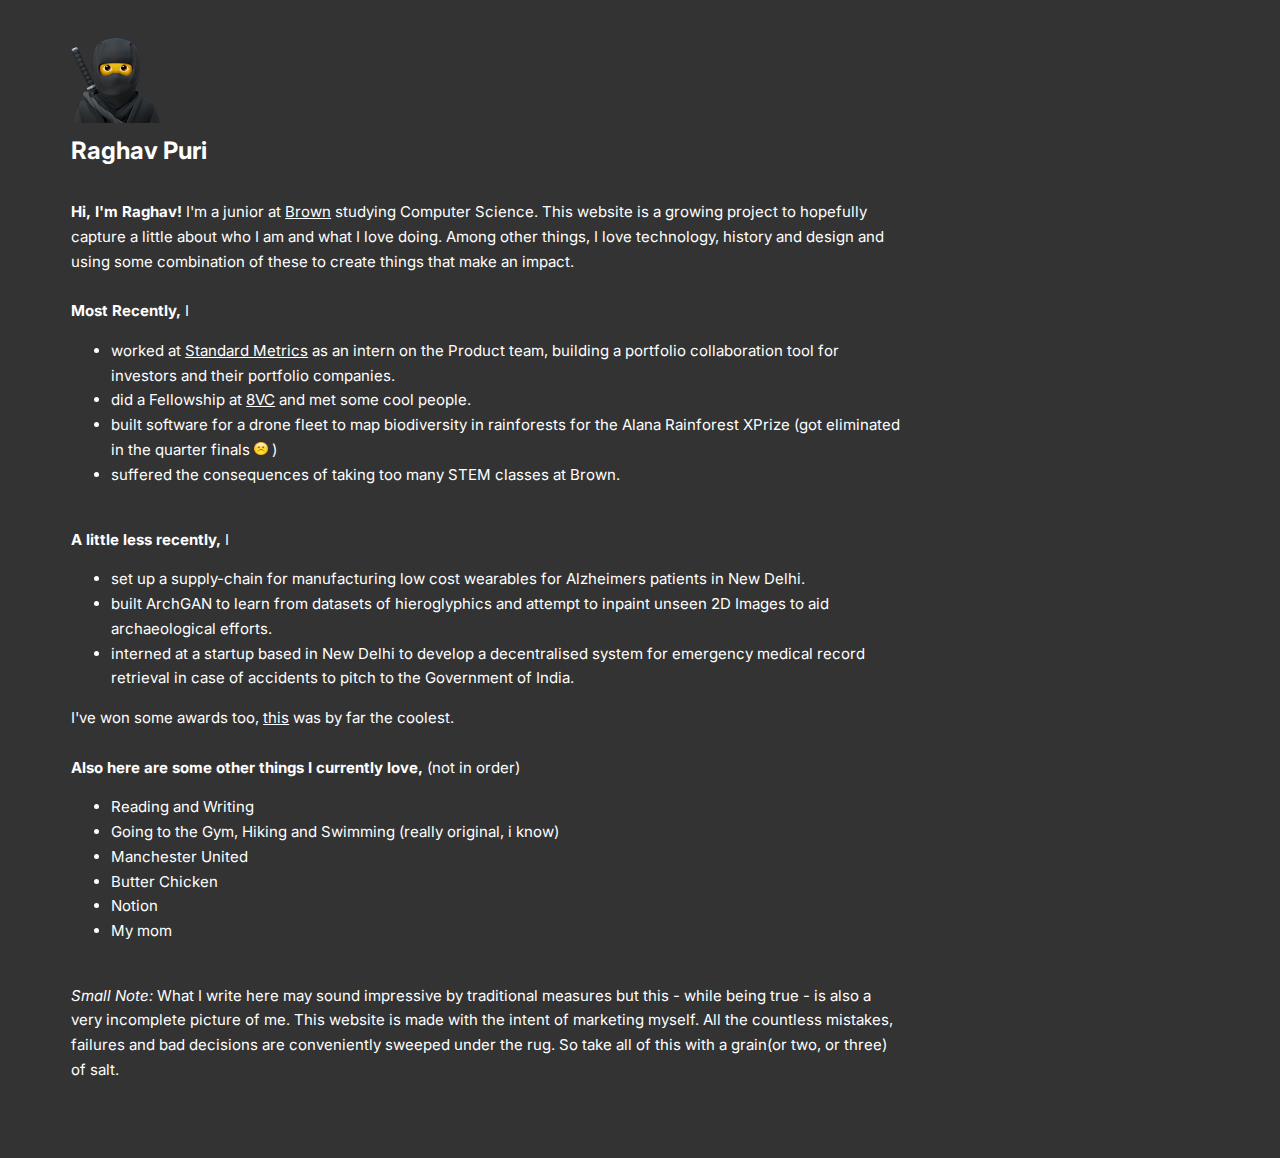
<file: index.html>
<html>
    <link href="https://fonts.googleapis.com/css2?family=Inter:wght@400;700&display=swap" rel="stylesheet">
    <link rel="icon" href="ninja.png">
    <link href="style.css" rel="stylesheet">
    <body>
        <div class = "main" style = "max-width:65vw;">
        <title>Raghav Puri</title>
        <img src = "ninja.png" class = "ninja"><h1>Raghav Puri</h1>
        <p>
        <b>Hi, I'm Raghav!</b> I'm a junior at <a href = "https://engineering.brown.edu/">Brown</a> studying Computer Science.
        This website is a growing project to hopefully capture a little about who I am and what I love doing. Among other things, I love technology, history and design and using some combination of these to create things that make an impact.<br/> 
        <br/><b>Most Recently,</b> I<br>   
        <ul>
            <li>worked at <a href = "https://www.standardmetrics.io">Standard Metrics</a> as an intern on the Product team, building a portfolio collaboration tool for investors and their portfolio companies.</li>   
            <li>did a Fellowship at <a href = "https://www.8vc.com/fellowship">8VC</a> and met some cool people.</li>    
            <li>built software for a drone fleet to map biodiversity in rainforests for the Alana Rainforest XPrize (got eliminated in the quarter finals <img src = "sad.webp" style = "height:1.5vh; margin-top:0.5%;" class = "sd"> )</li>      
            <li>suffered the consequences of taking too many STEM classes at Brown.</li>
        </ul><br>
        <b>A little less recently,</b> I<br>
        <ul> 
            <li>set up a supply-chain for manufacturing low cost wearables for Alzheimers patients in New Delhi.</li>      
            <li>built ArchGAN to learn from datasets of hieroglyphics and attempt to inpaint unseen 2D Images to aid archaeological efforts.</li> 
            <li>interned at a startup based in New Delhi to develop a decentralised system for emergency medical record retrieval in case of accidents to pitch to the Government of India.</li>     
        </ul>
        I've won some awards too, <a href = "https://twitter.com/narendramodi/status/1220702210797056002?lang=en">this</a> was by far the coolest.
        <br/><br/><b>Also here are some other things I currently love,</b> (not in order)<br>
        <ul> 
            <li>Reading and Writing</li>
            <li>Going to the Gym, Hiking and Swimming (really original, i know)</li>
            <li>Manchester United</li>    
            <li>Butter Chicken</li>
            <li>Notion</li>
            <li>My mom</li>
        </ul>
        <br>           
        <i>Small Note:</i> What I write here may sound impressive by traditional measures but this - while being true - is also a very incomplete picture of me. 
        This website is made with the intent of marketing myself. All the countless mistakes, failures and bad decisions are conveniently sweeped under 
        the rug. So take all of this with a grain(or two, or three) of salt.
        </p>
        </div>
    </body>
</html>
</file>
<file: style.css>
body, input {
    background-color: #333;
    color:#fff;
    font-family: 'Inter', 'Helvetica Neue', Helvetica, Arial, sans-serif;
    -webkit-font-smoothing: antialiased;
    -moz-osx-font-smoothing: grayscale;
    -webkit-text-size-adjust: 100%;
    font-size:15px;
  }

h1 {
    font-weight: bold;
    font-size: 24px;
    line-height: 24px;
    padding-bottom: 1%;
}

.main{
   padding-left:5%;
   padding-top:2%;
   line-height: 1.65;
   padding-bottom: 2%;
}

p{
    padding-top:1.5%;
}

a{
    color:#fff;
}
.ninja{
    height:10vh;
}
</file>
